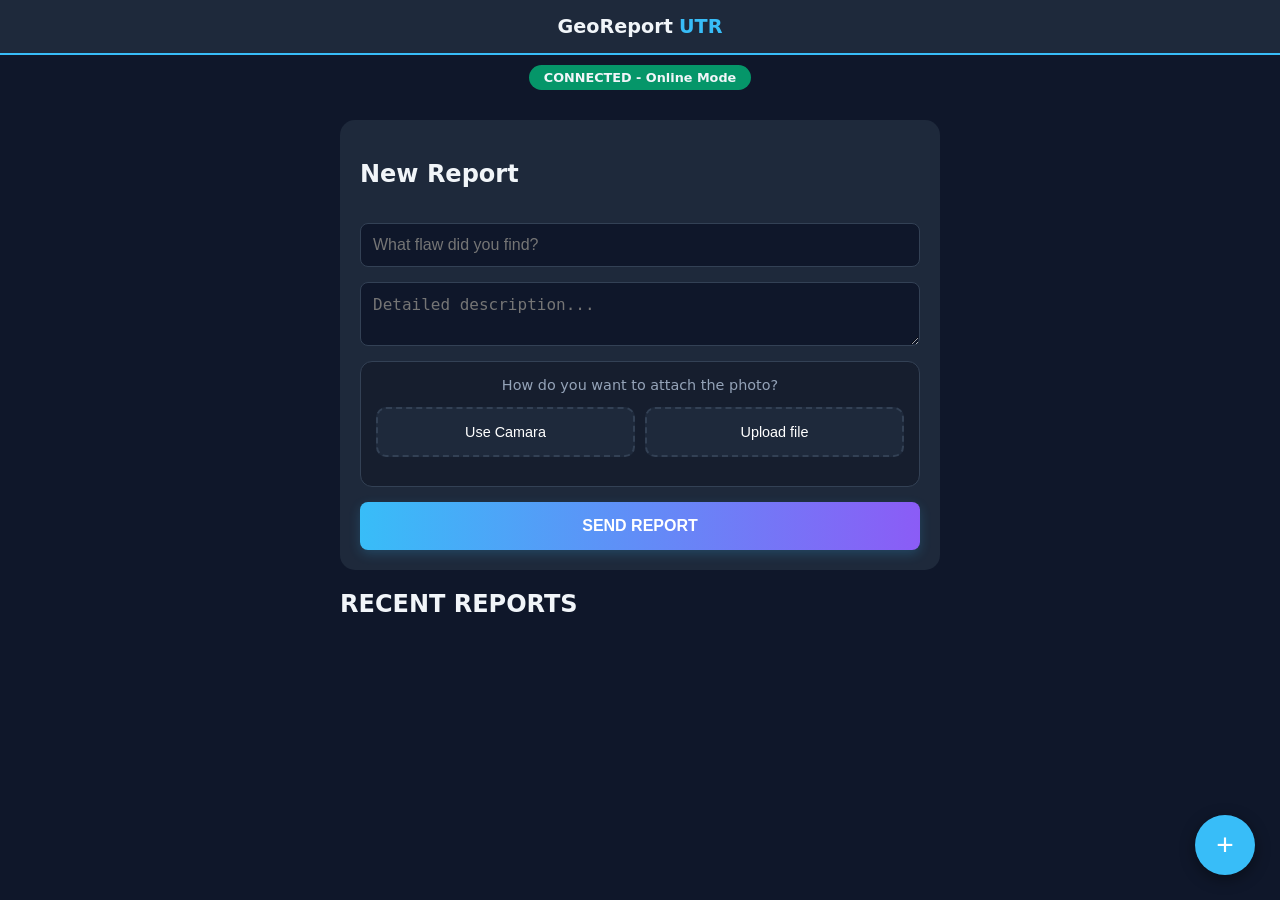
<file: index.html>
<!DOCTYPE html>
<html lang="es">

<head>
    <meta charset="UTF-8">
    <meta name="viewport" content="width=device-width, initial-scale=1.0">
    <title>GeoReport UTR</title>
    <link rel="stylesheet" href="./css/style.css">
    <link rel="manifest" href="./manifest.json">
    <meta name="theme-color" content="#38bdf8">
</head>

<body>
    <nav class="navbar">
        <div class="nav-content">
            <strong>GeoReport</strong> <span>UTR</span>
        </div>
    </nav>

    <header>
        <div id="status">Verifying conection...</div>
    </header>

    <main>
        <section class="form-section">
            <form id="form-report">
                <h2>New Report</h2>
                <input type="text" id="input-title" placeholder="What flaw did you find?" required>
                <textarea id="input-desc" placeholder="Detailed description..." required></textarea>

                <div id="photo-container">
                    <div id="source-selector">
                        <p>How do you want to attach the photo?</p>
                        <div class="options-row">
                            <button type="button" id="btn-use-camera" class="btn-option">Use Camara</button>
                            <button type="button" id="btn-use-file" class="btn-option">Upload file</button>
                        </div>
                    </div>

                    <div id="camera-live" style="display: none;">
                        <video id="video" autoplay playsinline style="width: 100%; border-radius: 8px;"></video>
                        <button type="button" id="btn-capture" class="btn-send" style="background: #059669;">Take photo</button>
                        <canvas id="canvas" style="display: none;"></canvas>
                    </div>

                    <input type="file" id="input-photo" accept="image/*" style="display: none;">

                    <div id="preview-container">
                        <img id="temp-preview"
                            style="display: none; width: 100%; margin-top: 10px; border-radius: 8px;">
                        <p id="photo-text"></p>
                    </div>
                </div>

                <button type="submit" id="btn-send">SEND REPORT</button>
            </form>
        </section>

        <section class="list-section">
            <h2>RECENT REPORTS</h2>
            <ul id="reports-list"></ul>
        </section>
    </main>

    <button class="fab" onclick="window.scrollTo({top: 0, behavior: 'smooth'})">+</button>

    <script src="db.js"></script>
    <script src="app.js"></script>
</body>

</html>
</file>
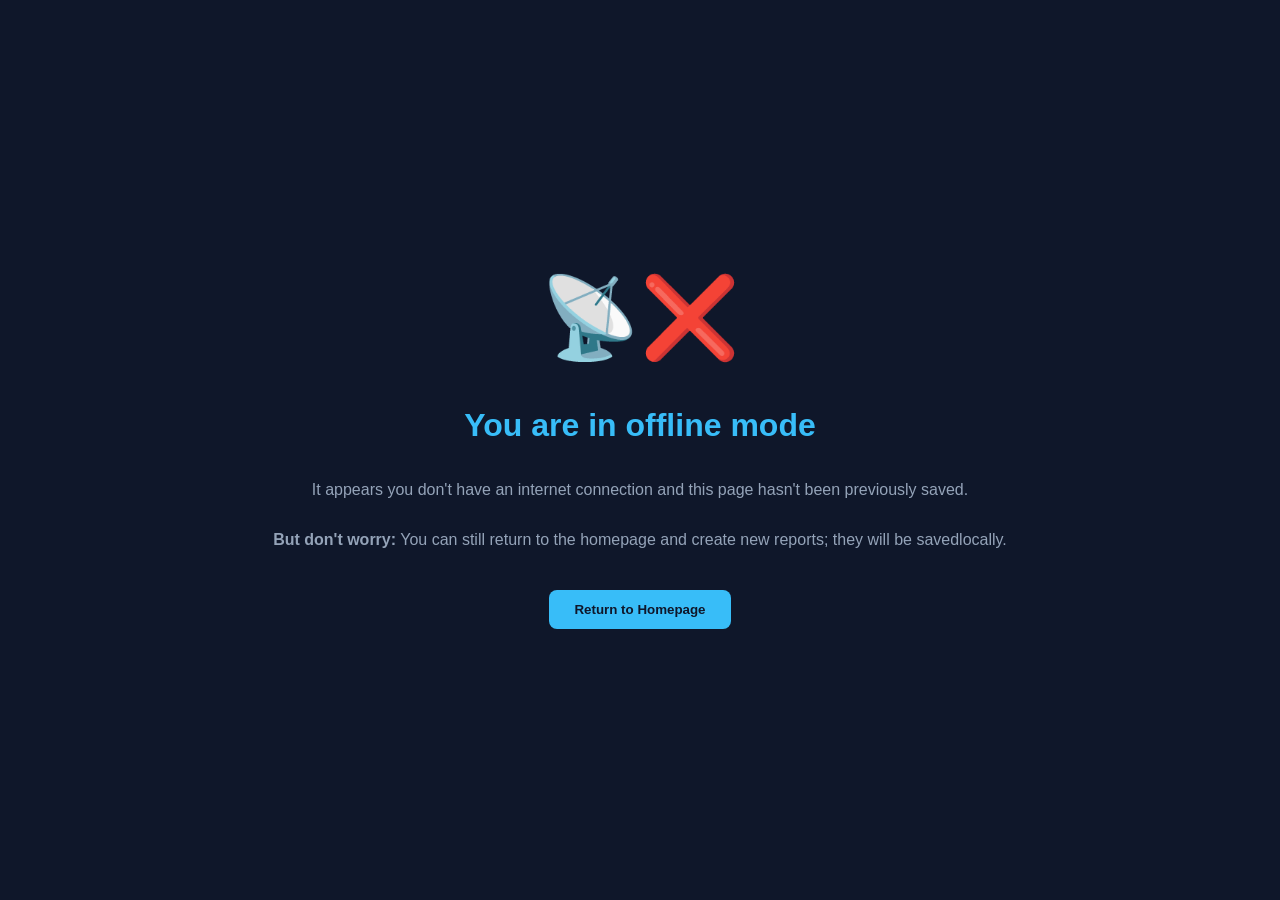
<file: offline.html>
<!DOCTYPE html>
<html lang="es">

<head>
    <meta charset="UTF-8">
    <meta name="viewport" content="width=device-width, initial-scale=1.0">
    <title>Offline - GeoReport</title>
    <style>
        body {
            font-family: 'Inter', sans-serif;
            background-color: #0f172a;
            color: white;
            display: flex;
            flex-direction: column;
            align-items: center;
            justify-content: center;
            height: 100vh;
            margin: 0;
            text-align: center;
        }

        .icon {
            font-size: 80px;
            margin-bottom: 20px;
        }

        h1 {
            color: #38bdf8;
        }

        p {
            color: #94a3b8;
            max-width: 80%;
        }

        button {
            margin-top: 25px;
            background: #38bdf8;
            border: none;
            padding: 12px 25px;
            border-radius: 8px;
            color: #0f172a;
            font-weight: bold;
            cursor: pointer;
        }
    </style>
</head>

<body>
    <div class="icon">📡❌</div>
    <h1>You are in offline mode</h1>
    <p>It appears you don't have an internet connection and this page hasn't been previously saved.</p>
    <p><strong>But don't worry:</strong> You can still return to the homepage and create new reports; they will be savedlocally.</p>
    <button onclick="window.location.href='./index.html'">Return to Homepage</button>
</body>

</html>
</file>
<file: css/style.css>
body {
    font-family: 'Inter', system-ui, -apple-system, sans-serif;
    margin: 0; padding: 0;
    background-color: #0f172a; color: #f1f5f9;
    padding-bottom: 80px;
}

.navbar {
    background: #1e293b;
    padding: 15px;
    position: sticky; top: 0;
    border-bottom: 2px solid #38bdf8;
    z-index: 1000;
}

.nav-content { text-align: center; font-size: 1.2rem; }
.nav-content span { color: #38bdf8; font-weight: bold; }

header { text-align: center; padding: 10px; }

#status {
    display: inline-block; padding: 5px 15px;
    border-radius: 20px; font-size: 0.8rem; font-weight: bold;
    transition: background 0.3s;
}

.status-online { background: #059669; }
.status-offline { background: #dc2626; }

main { max-width: 600px; margin: 0 auto; padding: 20px; }

#form-report {
    background: #1e293b; padding: 20px;
    border-radius: 15px; display: flex; flex-direction: column; gap: 15px;
}

input, textarea {
    background: #0f172a; border: 1px solid #334155;
    padding: 12px; border-radius: 8px; color: white;
    font-size: 1rem; outline: none;
}

input:focus, textarea:focus {
    border-color: #38bdf8;
}

/* Seccion de fotoss */

#photo-container {
    background: #161e2e;
    padding: 15px;
    border-radius: 12px;
    border: 1px solid #334155;
}

#source-selector p {
    margin-top: 0;
    text-align: center;
    font-size: 0.9rem;
    color: #94a3b8;
}

.options-row {
    display: flex;
    gap: 10px;
    margin-bottom: 10px;
}

.btn-option {
    flex: 1;
    background: #1e293b;
    color: white;
    border: 2px dashed #334155;
    padding: 15px 10px;
    border-radius: 10px;
    cursor: pointer;
    font-size: 0.9rem;
    display: flex;
    flex-direction: column;
    align-items: center;
    gap: 8px;
    transition: all 0.2s ease;
}

.btn-option:hover {
    border-color: #38bdf8;
    background: #334155;
}

/* Vista de Cámara en Vivo */
#camera-live {
    margin-top: 10px;
    text-align: center;
}

#video {
    width: 100%;
    border-radius: 8px;
    background: #000;
    margin-bottom: 10px;
    border: 2px solid #334155;
}

#btn-capture {
    width: 100%;
    background: #059669;
    color: white;
    border: none;
    padding: 12px;
    border-radius: 8px;
    font-weight: bold;
    cursor: pointer;
}

/* Vista previa y texto de estado */
#photo-text {
    text-align: center;
    font-weight: bold;
    font-size: 0.85rem;
    margin-top: 10px;
}

#temp-preview {
    border: 2px solid #059669;
}

/* Boton de enviar */

button#btn-send {
    background: linear-gradient(90deg, #38bdf8, #8b5cf6);
    color: white; border: none; padding: 15px;
    border-radius: 8px; font-weight: bold; 
    cursor: pointer; font-size: 1rem;
    box-shadow: 0 4px 12px rgba(56, 189, 248, 0.2);
}

button#btn-send:active {
    transform: scale(0.98);
}

/* Otros elementos */

.fab {
    position: fixed; bottom: 25px; right: 25px;
    width: 60px; height: 60px; border-radius: 50%;
    background: #38bdf8; color: white; border: none;
    font-size: 30px; box-shadow: 0 4px 15px rgba(0,0,0,0.4);
    cursor: pointer; z-index: 100;
}

.report-card {
    background: #1e293b; margin-top: 15px;
    padding: 15px; border-radius: 12px;
    border-left: 4px solid #38bdf8;
    list-style: none;
}

.report-card strong { color: #38bdf8; font-size: 1.1rem; }
.report-card p { margin: 8px 0; color: #cbd5e1; }
.report-card small { color: #94a3b8; display: block; margin-bottom: 10px; }

.report-card img {
    width: 100%; border-radius: 8px; 
    border: 1px solid #334155;
}
</file>
